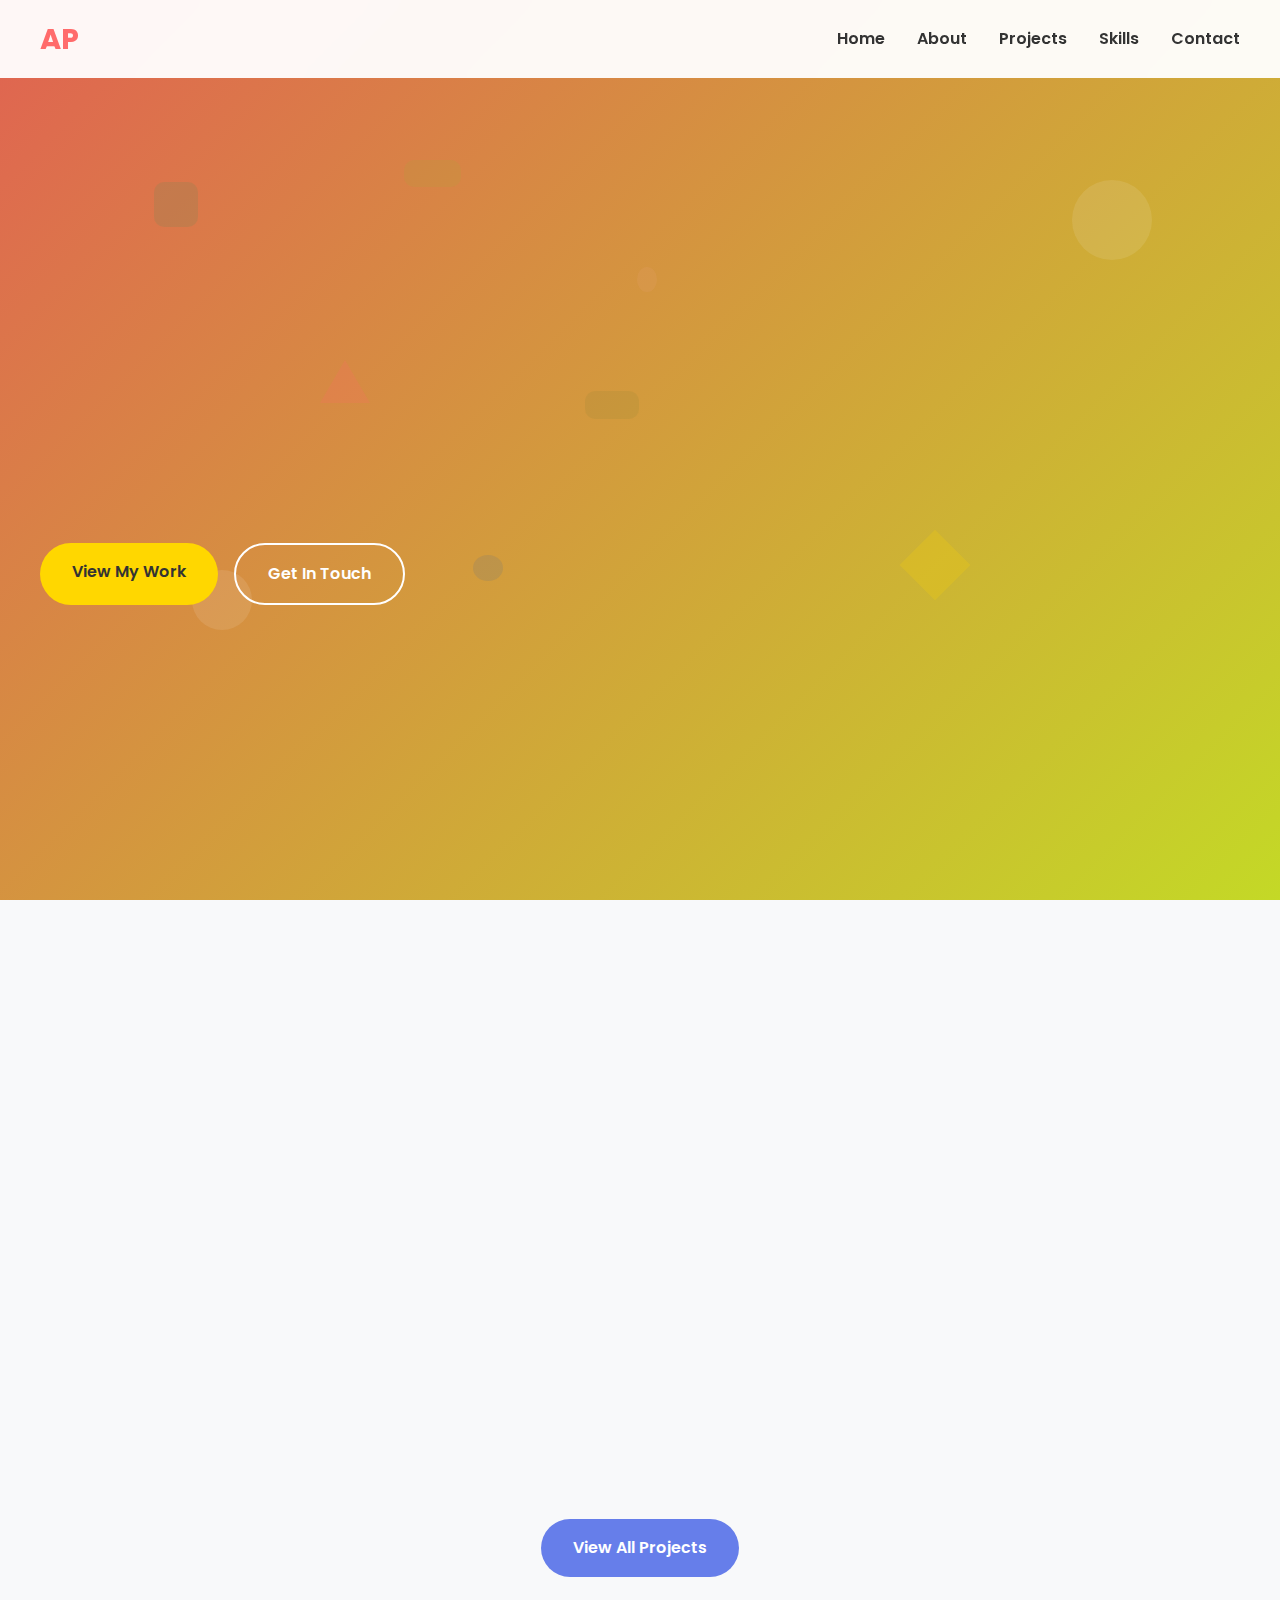
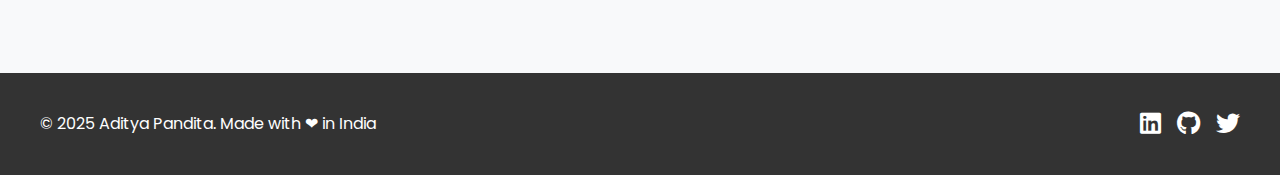
<file: portfolio 1/index.html>
<!DOCTYPE html>
<html lang="en">
<head>
    <meta charset="UTF-8">
    <meta name="viewport" content="width=device-width, initial-scale=1.0">
    <title>Aditya Pandita - Portfolio</title>
    <link rel="stylesheet" href="css/style.css">
    <link href="https://fonts.googleapis.com/css2?family=Poppins:wght@300;400;600;700&display=swap" rel="stylesheet">
    <link rel="stylesheet" href="https://cdnjs.cloudflare.com/ajax/libs/font-awesome/6.0.0/css/all.min.css">
</head>
<body>
    <!-- Navigation -->
    <nav class="navbar">
        <div class="nav-container">
            <div class="nav-logo">
                <h2>AP</h2>
            </div>
            <ul class="nav-menu">
                <li class="nav-item"><a href="index.html" class="nav-link active">Home</a></li>
                <li class="nav-item"><a href="about.html" class="nav-link">About</a></li>
                <li class="nav-item"><a href="projects.html" class="nav-link">Projects</a></li>
                <li class="nav-item"><a href="skills.html" class="nav-link">Skills</a></li>
                <li class="nav-item"><a href="contact.html" class="nav-link">Contact</a></li>
            </ul>
            <div class="hamburger">
                <span class="bar"></span>
                <span class="bar"></span>
                <span class="bar"></span>
            </div>
        </div>
    </nav>

    <!-- Hero Section -->
    <section class="hero">
        <div class="hero-content">
            <div class="hero-text">
                <h1 class="hero-title">Hello, I'm <span class="highlight">Aditya Pandita</span></h1>
                <p class="hero-subtitle">Web Developer & Designer from India 🇮🇳</p>
                <p class="hero-description">
                    Creating beautiful, functional websites with modern technologies and innovative designs.
                </p>
                <div class="hero-buttons">
                    <a href="projects.html" class="btn btn-primary">View My Work</a>
                    <a href="contact.html" class="btn btn-secondary">Get In Touch</a>
                </div>
            </div>
            <div class="hero-image">
                <div class="profile-placeholder">
                    <i class="fas fa-user-circle"></i>
                </div>
            </div>
        </div>
        
        <!-- Animated Background Elements -->
        <div class="floating-elements">
            <div class="floating-circle circle-1"></div>
            <div class="floating-circle circle-2"></div>
            <div class="floating-square square-1"></div>
            <div class="floating-triangle triangle-1"></div>
        </div>
    </section>

    <!-- Featured Projects Preview -->
    <section class="featured-preview">
        <h2 class="section-title">Featured Projects</h2>
        <div class="projects-grid">
            <div class="project-card">
                <div class="project-image">
                    <div class="image-placeholder">
                        <i class="fas fa-laptop-code"></i>
                    </div>
                </div>
                <h3>Project Name</h3>
                <p>Brief description of your amazing project...</p>
            </div>
            <div class="project-card">
                <div class="project-image">
                    <div class="image-placeholder">
                        <i class="fas fa-mobile-alt"></i>
                    </div>
                </div>
                <h3>Project Name</h3>
                <p>Brief description of your amazing project...</p>
            </div>
            <div class="project-card">
                <div class="project-image">
                    <div class="image-placeholder">
                        <i class="fas fa-globe"></i>
                    </div>
                </div>
                <h3>Project Name</h3>
                <p>Brief description of your amazing project...</p>
            </div>
        </div>
        <div class="view-all-btn">
            <a href="projects.html">View All Projects</a>
        </div>
    </section>

    <!-- Footer -->
    <footer class="footer">
        <div class="footer-content">
            <p>&copy; 2025 Aditya Pandita. Made with ❤ in India</p>
            <div class="social-links">
                <a href="#"><i class="fab fa-linkedin"></i></a>
                <a href="#"><i class="fab fa-github"></i></a>
                <a href="#"><i class="fab fa-twitter"></i></a>
            </div>
        </div>
    </footer>

    <script src="js/main.js"></script>
    <script src="js/animations.js"></script>
    <script src="js/navigation.js"></script>

</body>
</html>
</file>
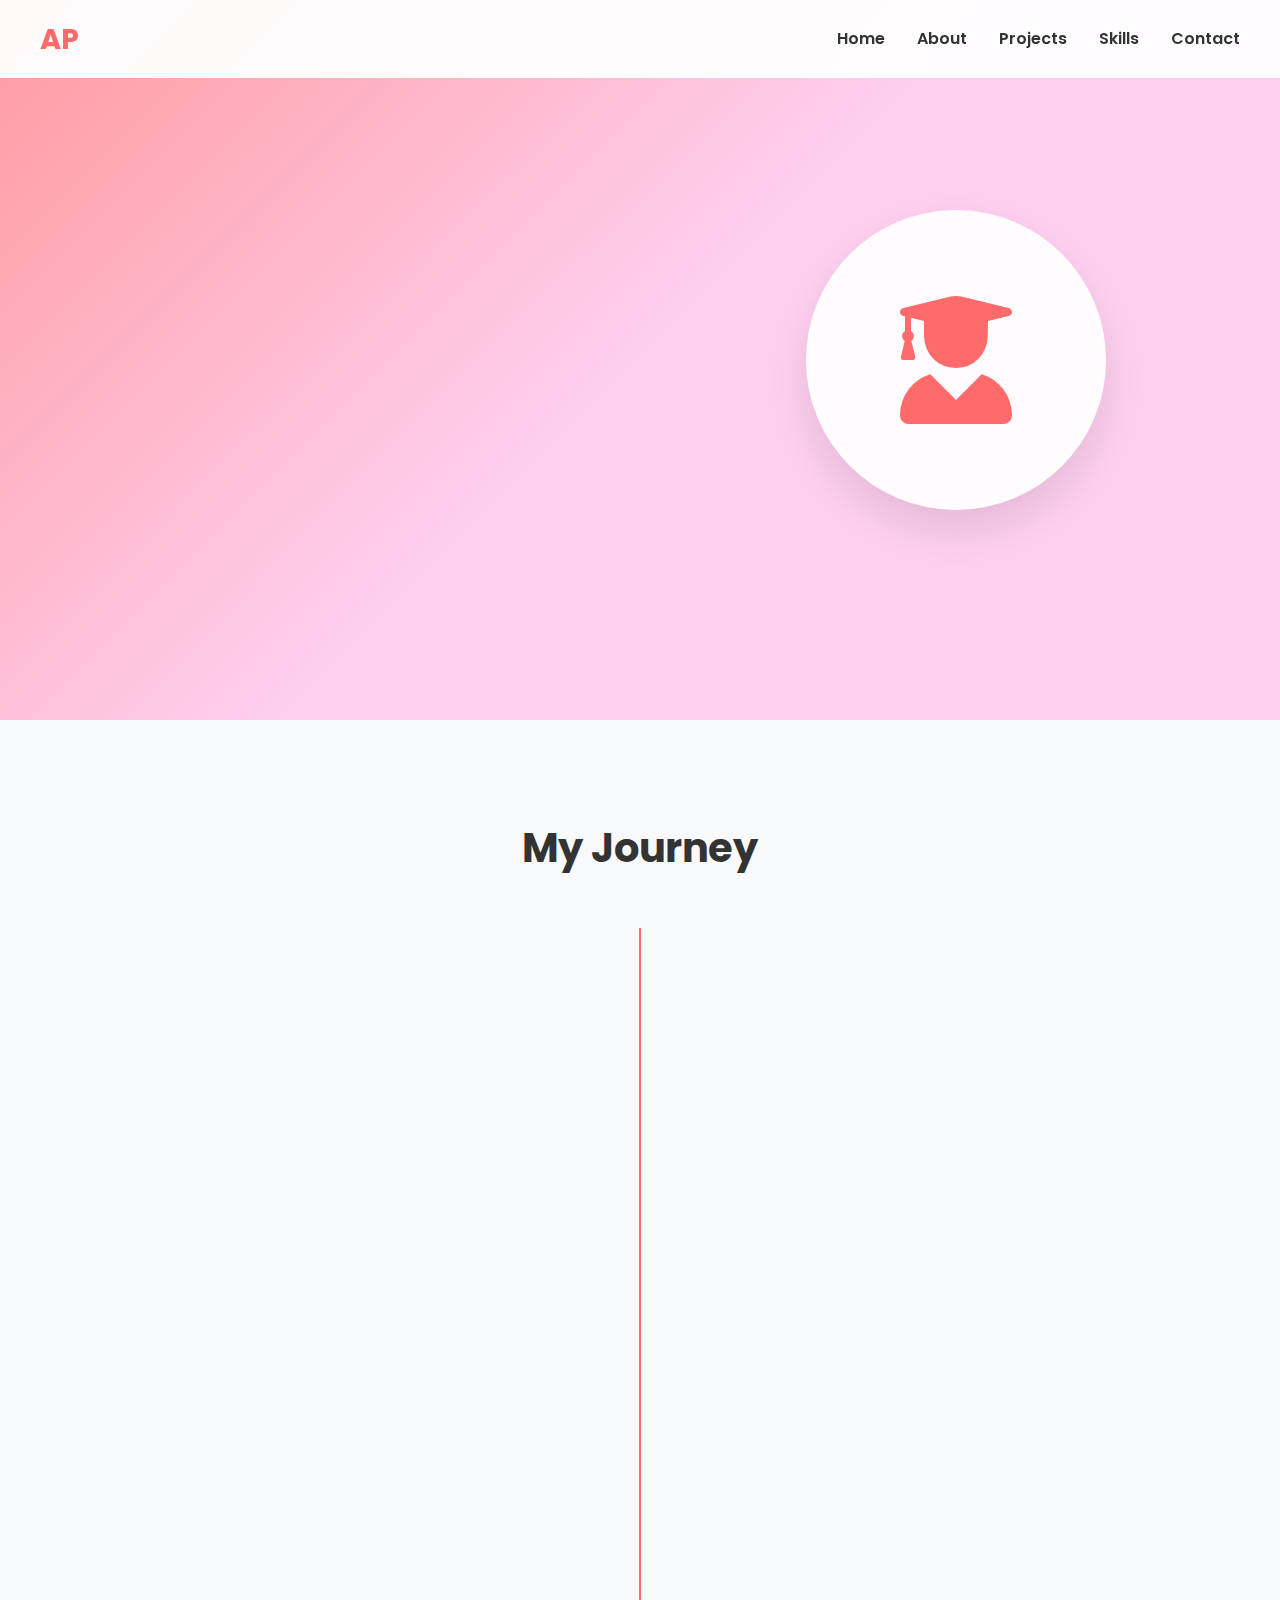
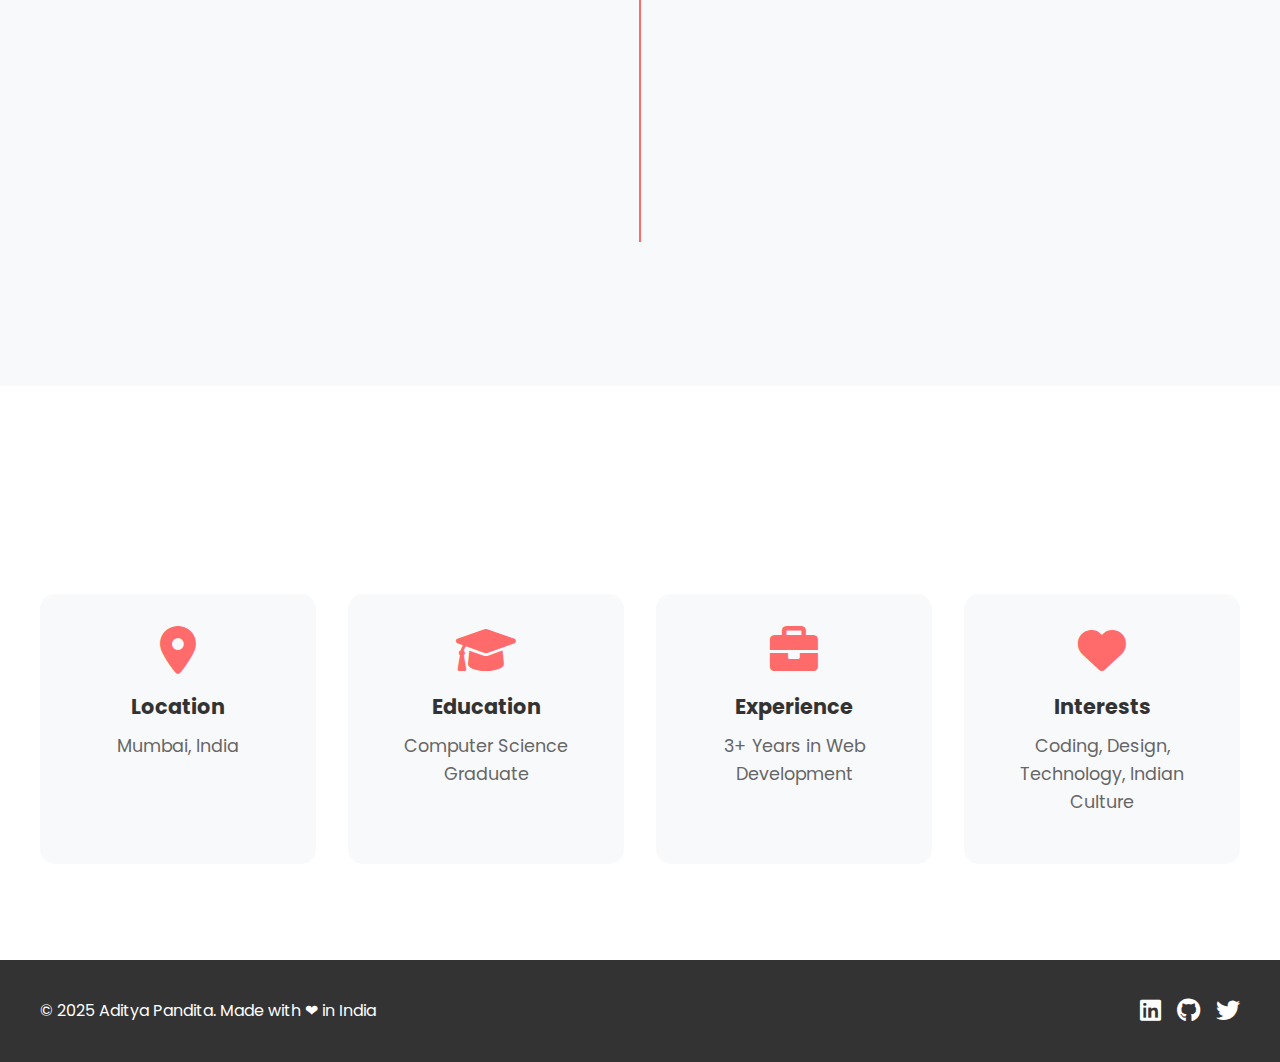
<file: portfolio 1/about.html>
<!DOCTYPE html>
<html lang="en">
<head>
    <meta charset="UTF-8">
    <meta name="viewport" content="width=device-width, initial-scale=1.0">
    <title>About - Aditya Pandita</title>
    <link rel="stylesheet" href="css/style.css">
    <link href="https://fonts.googleapis.com/css2?family=Poppins:wght@300;400;600;700&display=swap" rel="stylesheet">
    <link rel="stylesheet" href="https://cdnjs.cloudflare.com/ajax/libs/font-awesome/6.0.0/css/all.min.css">
</head>
<body>
    <!-- Navigation -->
    <nav class="navbar">
        <div class="nav-container">
            <div class="nav-logo">
                <h2>AP</h2>
            </div>
            <ul class="nav-menu">
                <li class="nav-item"><a href="index.html" class="nav-link">Home</a></li>
                <li class="nav-item"><a href="about.html" class="nav-link active">About</a></li>
                <li class="nav-item"><a href="projects.html" class="nav-link">Projects</a></li>
                <li class="nav-item"><a href="skills.html" class="nav-link">Skills</a></li>
                <li class="nav-item"><a href="contact.html" class="nav-link">Contact</a></li>
            </ul>
            <div class="hamburger">
                <span class="bar"></span>
                <span class="bar"></span>
                <span class="bar"></span>
            </div>
        </div>
    </nav>

    <!-- About Hero -->
    <section class="about-hero">
        <div class="container">
            <div class="about-content">
                <div class="about-text">
                    <h1 class="about-title">About Me</h1>
                    <p class="about-subtitle">Web Developer & Designer from India 🇮🇳</p>
                    <div class="about-description">
                        <p>Hello! I'm Aditya Pandita, a passionate web developer and designer based in India. With a deep love for creating beautiful, functional websites, I combine technical expertise with creative vision to deliver exceptional digital experiences.</p>
                        <p>My journey in web development began with curiosity and has evolved into a fulfilling career where I continuously learn and grow, embracing new technologies and design trends.</p>
                    </div>
                </div>
                <div class="about-image">
                    <div class="profile-circle">
                        <i class="fas fa-user-graduate"></i>
                    </div>
                </div>
            </div>
        </div>
    </section>

    <!-- Journey Timeline -->
    <section class="journey-section">
        <div class="container">
            <h2 class="section-title">My Journey</h2>
            <div class="timeline">
                <div class="timeline-item">
                    <div class="timeline-date">2020</div>
                    <div class="timeline-content">
                        <h3>Started Learning Web Development</h3>
                        <p>Began my journey with HTML, CSS, and JavaScript, building my first website and falling in love with web development.</p>
                    </div>
                </div>
                <div class="timeline-item">
                    <div class="timeline-date">2021</div>
                    <div class="timeline-content">
                        <h3>First Professional Project</h3>
                        <p>Completed my first professional web development project, gaining real-world experience and client interaction skills.</p>
                    </div>
                </div>
                <div class="timeline-item">
                    <div class="timeline-date">2022</div>
                    <div class="timeline-content">
                        <h3>Advanced Technologies</h3>
                        <p>Learned modern frameworks and libraries like React, Node.js, and advanced CSS techniques to enhance my skillset.</p>
                    </div>
                </div>
                <div class="timeline-item">
                    <div class="timeline-date">2023</div>
                    <div class="timeline-content">
                        <h3>Portfolio Development</h3>
                        <p>Began creating a comprehensive portfolio showcasing my projects and skills, establishing my professional presence online.</p>
                    </div>
                </div>
            </div>
        </div>
    </section>

    <!-- Personal Info -->
    <section class="info-section">
        <div class="container">
            <h2 class="section-title">Personal Information</h2>
            <div class="info-grid">
                <div class="info-card">
                    <i class="fas fa-map-marker-alt"></i>
                    <h3>Location</h3>
                    <p>Mumbai, India</p>
                </div>
                <div class="info-card">
                    <i class="fas fa-graduation-cap"></i>
                    <h3>Education</h3>
                    <p>Computer Science Graduate</p>
                </div>
                <div class="info-card">
                    <i class="fas fa-briefcase"></i>
                    <h3>Experience</h3>
                    <p>3+ Years in Web Development</p>
                </div>
                <div class="info-card">
                    <i class="fas fa-heart"></i>
                    <h3>Interests</h3>
                    <p>Coding, Design, Technology, Indian Culture</p>
                </div>
            </div>
        </div>
    </section>

    <!-- Footer -->
    <footer class="footer">
        <div class="footer-content">
            <p>&copy; 2025 Aditya Pandita. Made with ❤ in India</p>
            <div class="social-links">
                <a href="#"><i class="fab fa-linkedin"></i></a>
                <a href="#"><i class="fab fa-github"></i></a>
                <a href="#"><i class="fab fa-twitter"></i></a>
            </div>
        </div>
    </footer>

    <script src="js/main.js"></script>
    <script src="js/animations.js"></script>
    <script src="js/navigation.js"></script>
</body>
</html>
</file>
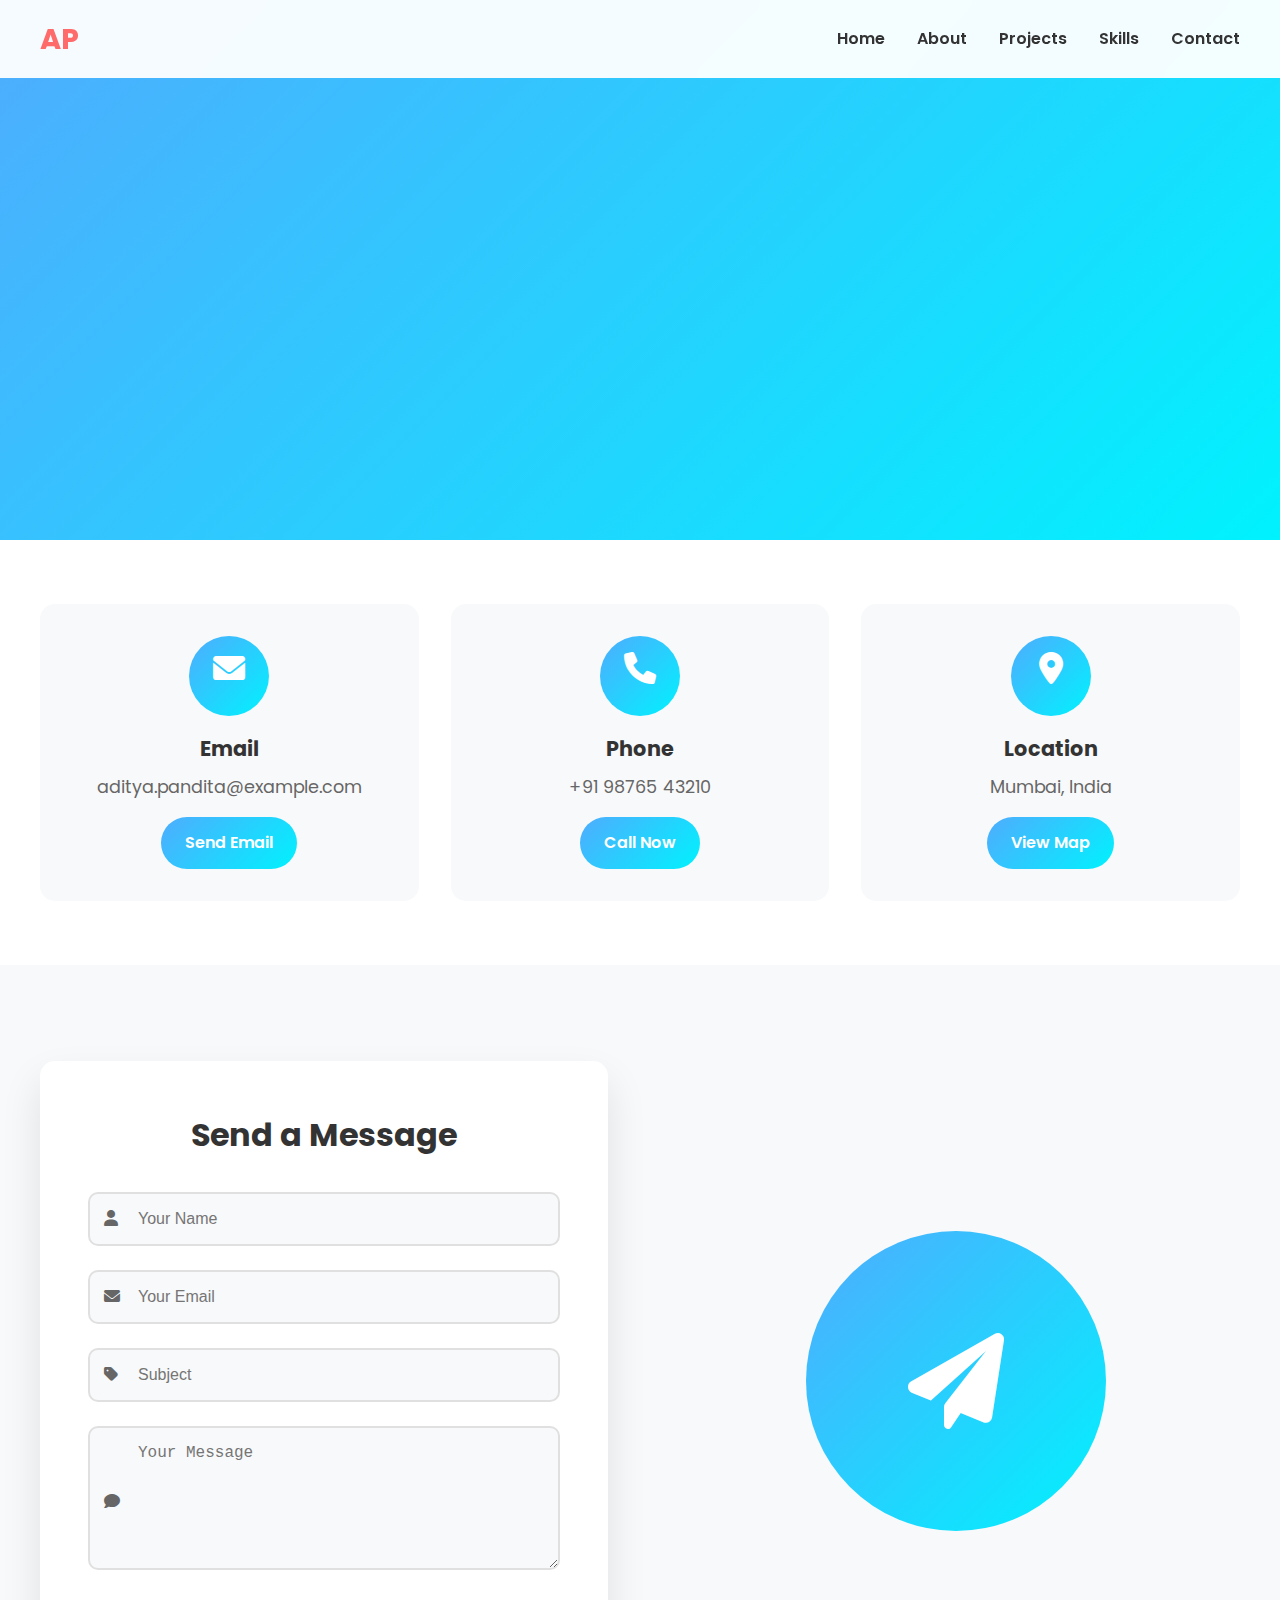
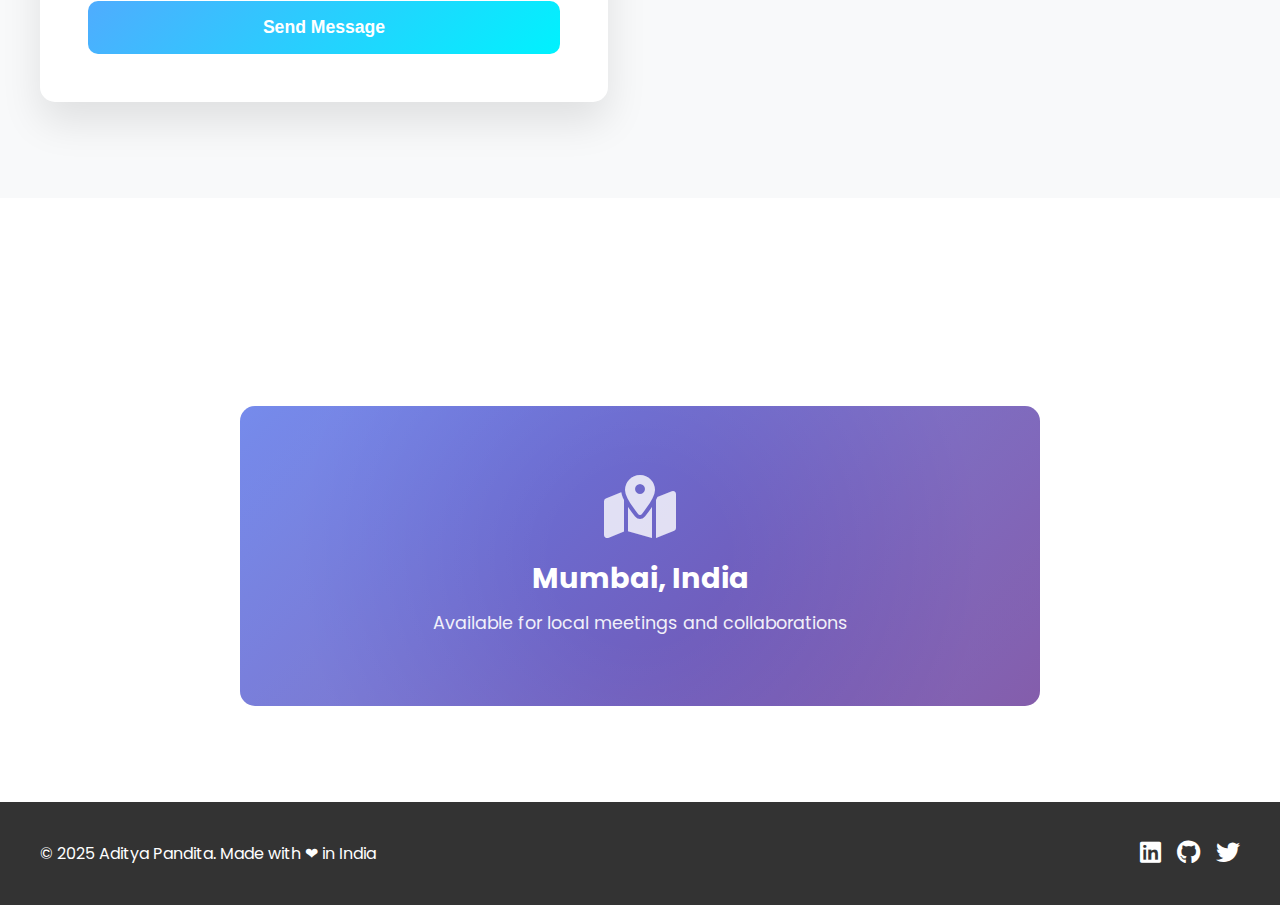
<file: portfolio 1/contact.html>
<!DOCTYPE html>
<html lang="en">
<head>
    <meta charset="UTF-8">
    <meta name="viewport" content="width=device-width, initial-scale=1.0">
    <title>Contact - Aditya Pandita</title>
    <link rel="stylesheet" href="css/style.css">
    <link href="https://fonts.googleapis.com/css2?family=Poppins:wght@300;400;600;700&display=swap" rel="stylesheet">
    <link rel="stylesheet" href="https://cdnjs.cloudflare.com/ajax/libs/font-awesome/6.0.0/css/all.min.css">
</head>
<body>
    <!-- Navigation -->
    <nav class="navbar">
        <div class="nav-container">
            <div class="nav-logo">
                <h2>AP</h2>
            </div>
            <ul class="nav-menu">
                <li class="nav-item"><a href="index.html" class="nav-link">Home</a></li>
                <li class="nav-item"><a href="about.html" class="nav-link">About</a></li>
                <li class="nav-item"><a href="projects.html" class="nav-link">Projects</a></li>
                <li class="nav-item"><a href="skills.html" class="nav-link">Skills</a></li>
                <li class="nav-item"><a href="contact.html" class="nav-link active">Contact</a></li>
            </ul>
            <div class="hamburger">
                <span class="bar"></span>
                <span class="bar"></span>
                <span class="bar"></span>
            </div>
        </div>
    </nav>

    <!-- Contact Hero -->
    <section class="contact-hero">
        <div class="container">
            <div class="contact-content">
                <h1 class="contact-title">Get In Touch</h1>
                <p class="contact-subtitle">Let's Work Together</p>
                <div class="contact-intro">
                    <p>I'm always interested in hearing about new projects and opportunities. Whether you have a question or just want to say hi, feel free to reach out!</p>
                </div>
            </div>
        </div>
    </section>

    <!-- Contact Information -->
    <section class="contact-info">
        <div class="container">
            <div class="info-grid">
                <div class="info-card">
                    <div class="info-icon">
                        <i class="fas fa-envelope"></i>
                    </div>
                    <h3>Email</h3>
                    <p>aditya.pandita@example.com</p>
                    <a href="mailto:aditya.pandita@example.com" class="info-link">Send Email</a>
                </div>
                <div class="info-card">
                    <div class="info-icon">
                        <i class="fas fa-phone"></i>
                    </div>
                    <h3>Phone</h3>
                    <p>+91 98765 43210</p>
                    <a href="tel:+919876543210" class="info-link">Call Now</a>
                </div>
                <div class="info-card">
                    <div class="info-icon">
                        <i class="fas fa-map-marker-alt"></i>
                    </div>
                    <h3>Location</h3>
                    <p>Mumbai, India</p>
                    <a href="#" class="info-link">View Map</a>
                </div>
            </div>
        </div>
    </section>

    <!-- Contact Form -->
    <section class="contact-form-section">
        <div class="container">
            <div class="form-container">
                <div class="form-content">
                    <h2 class="form-title">Send a Message</h2>
                    <form class="contact-form" id="contactForm">
                        <div class="form-group">
                            <input type="text" id="name" name="name" placeholder="Your Name" required>
                            <label for="name"><i class="fas fa-user"></i></label>
                        </div>
                        <div class="form-group">
                            <input type="email" id="email" name="email" placeholder="Your Email" required>
                            <label for="email"><i class="fas fa-envelope"></i></label>
                        </div>
                        <div class="form-group">
                            <input type="text" id="subject" name="subject" placeholder="Subject" required>
                            <label for="subject"><i class="fas fa-tag"></i></label>
                        </div>
                        <div class="form-group full-width">
                            <textarea id="message" name="message" placeholder="Your Message" rows="6" required></textarea>
                            <label for="message"><i class="fas fa-comment"></i></label>
                        </div>
                        <button type="submit" class="submit-btn">Send Message</button>
                    </form>
                </div>
                <div class="form-image">
                    <div class="contact-illustration">
                        <i class="fas fa-paper-plane"></i>
                    </div>
                </div>
            </div>
        </div>
    </section>

    <!-- Interactive Map Placeholder -->
    <section class="map-section">
        <div class="container">
            <h2 class="section-title">Find Me In India</h2>
            <div class="map-placeholder">
                <div class="map-content">
                    <i class="fas fa-map-marked-alt"></i>
                    <h3>Mumbai, India</h3>
                    <p>Available for local meetings and collaborations</p>
                </div>
            </div>
        </div>
    </section>

    <!-- Footer -->
    <footer class="footer">
        <div class="footer-content">
            <p>&copy; 2025 Aditya Pandita. Made with ❤ in India</p>
            <div class="social-links">
                <a href="#"><i class="fab fa-linkedin"></i></a>
                <a href="#"><i class="fab fa-github"></i></a>
                <a href="#"><i class="fab fa-twitter"></i></a>
            </div>
        </div>
    </footer>

    <script src="js/main.js"></script>
    <script src="js/animations.js"></script>
    <script src="js/navigation.js"></script>
    

</body>
</html>
</file>
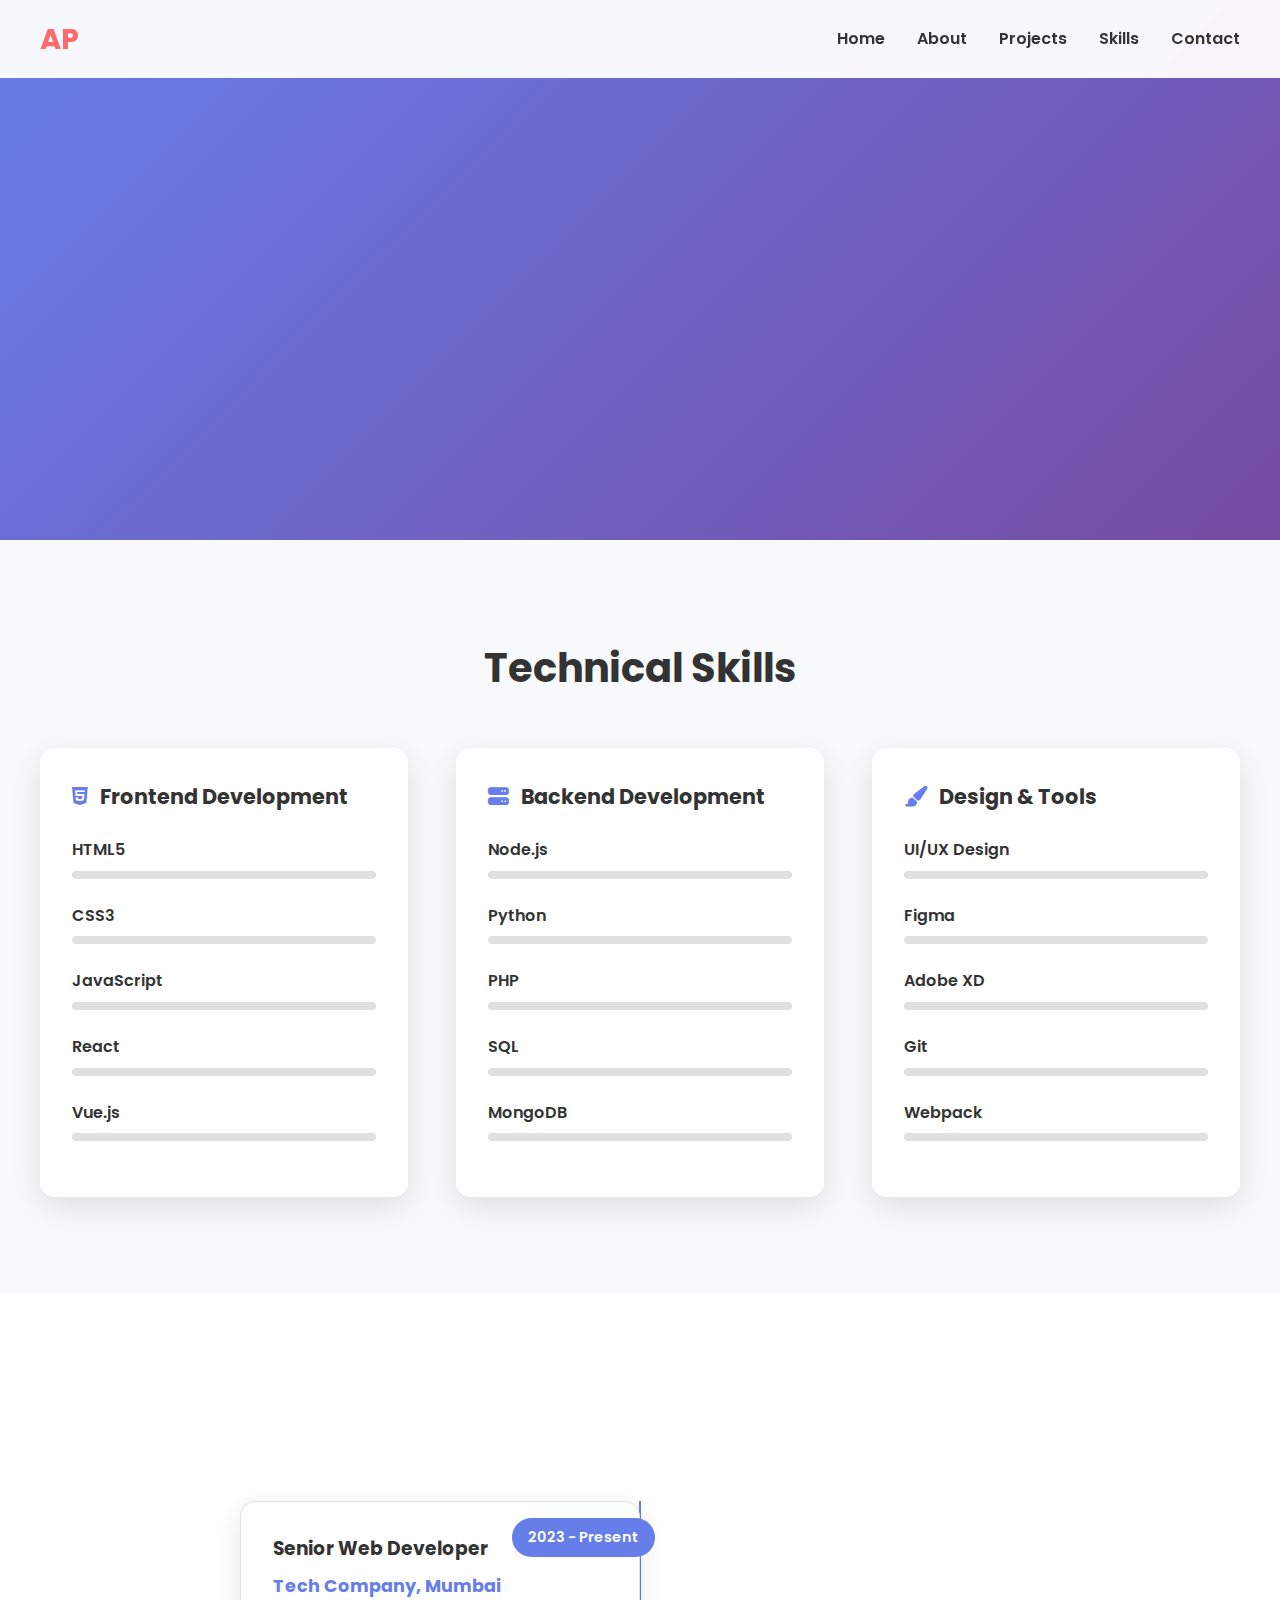
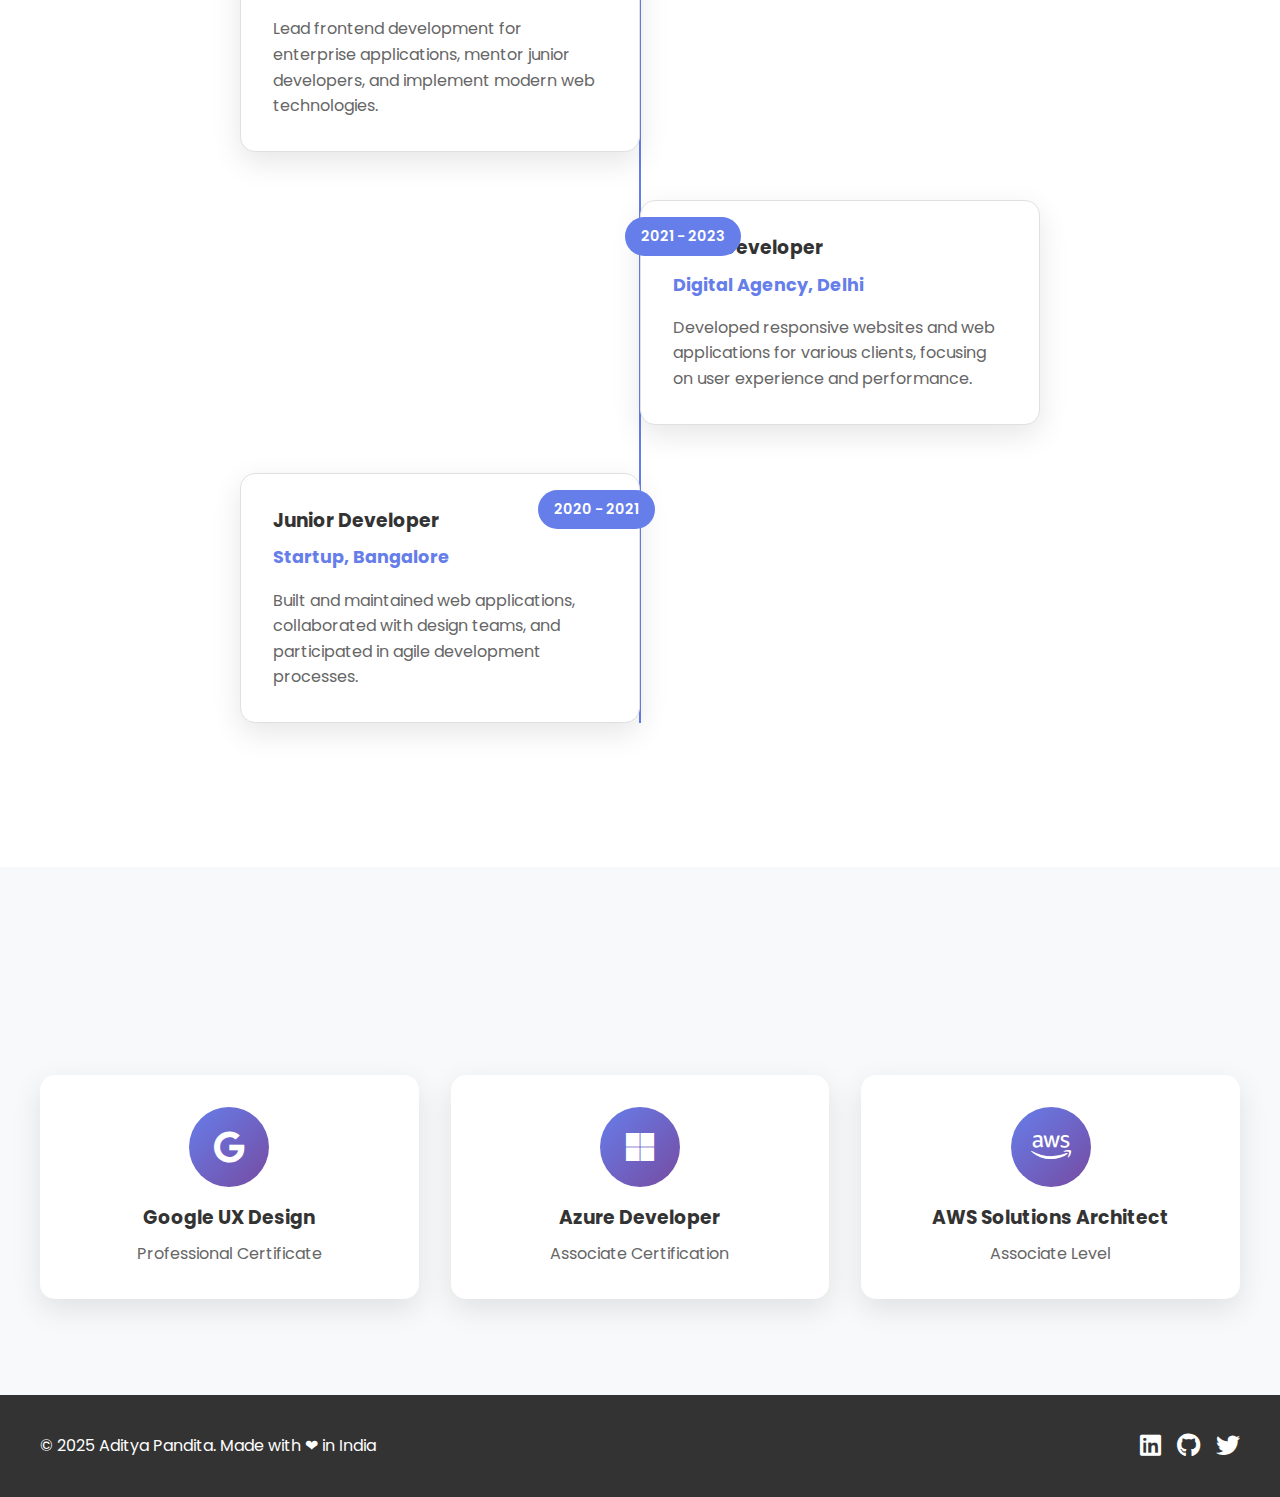
<file: portfolio 1/skills.html>
<!DOCTYPE html>
<html lang="en">
<head>
    <meta charset="UTF-8">
    <meta name="viewport" content="width=device-width, initial-scale=1.0">
    <title>Skills - Aditya Pandita</title>
    <link rel="stylesheet" href="css/style.css">
    <link href="https://fonts.googleapis.com/css2?family=Poppins:wght@300;400;600;700&display=swap" rel="stylesheet">
    <link rel="stylesheet" href="https://cdnjs.cloudflare.com/ajax.com/libs/font-awesome/6.0.0/css/all.min.css">
</head>
<body>
    <!-- Navigation -->
    <nav class="navbar">
        <div class="nav-container">
            <div class="nav-logo">
                <h2>AP</h2>
            </div>
            <ul class="nav-menu">
                <li class="nav-item"><a href="index.html" class="nav-link">Home</a></li>
                <li class="nav-item"><a href="about.html" class="nav-link">About</a></li>
                <li class="nav-item"><a href="projects.html" class="nav-link">Projects</a></li>
                <li class="nav-item"><a href="skills.html" class="nav-link active">Skills</a></li>
                <li class="nav-item"><a href="contact.html" class="nav-link">Contact</a></li>
            </ul>
            <div class="hamburger">
                <span class="bar"></span>
                <span class="bar"></span>
                <span class="bar"></span>
            </div>
        </div>
    </nav>

    <!-- Skills Hero -->
    <section class="skills-hero">
        <div class="container">
            <div class="skills-content">
                <h1 class="skills-title">My Skills & Experience</h1>
                <p class="skills-subtitle">Technical Expertise & Professional Journey</p>
                <div class="skills-intro">
                    <p>With years of experience in web development, I've honed my skills across various technologies and frameworks. Here's a comprehensive overview of my technical capabilities and professional experience.</p>
                </div>
            </div>
        </div>
    </section>

    <!-- Technical Skills -->
    <section class="technical-skills">
        <div class="container">
            <h2 class="section-title">Technical Skills</h2>
            <div class="skills-grid">
                <div class="skill-category">
                    <h3><i class="fab fa-html5"></i> Frontend Development</h3>
                    <div class="skill-item">
                        <span>HTML5</span>
                        <div class="skill-bar">
                            <div class="skill-progress" data-width="95%"></div>
                        </div>
                    </div>
                    <div class="skill-item">
                        <span>CSS3</span>
                        <div class="skill-bar">
                            <div class="skill-progress" data-width="90%"></div>
                        </div>
                    </div>
                    <div class="skill-item">
                        <span>JavaScript</span>
                        <div class="skill-bar">
                            <div class="skill-progress" data-width="88%"></div>
                        </div>
                    </div>
                    <div class="skill-item">
                        <span>React</span>
                        <div class="skill-bar">
                            <div class="skill-progress" data-width="85%"></div>
                        </div>
                    </div>
                    <div class="skill-item">
                        <span>Vue.js</span>
                        <div class="skill-bar">
                            <div class="skill-progress" data-width="80%"></div>
                        </div>
                    </div>
                </div>

                <div class="skill-category">
                    <h3><i class="fas fa-server"></i> Backend Development</h3>
                    <div class="skill-item">
                        <span>Node.js</span>
                        <div class="skill-bar">
                            <div class="skill-progress" data-width="85%"></div>
                        </div>
                    </div>
                    <div class="skill-item">
                        <span>Python</span>
                        <div class="skill-bar">
                            <div class="skill-progress" data-width="82%"></div>
                        </div>
                    </div>
                    <div class="skill-item">
                        <span>PHP</span>
                        <div class="skill-bar">
                            <div class="skill-progress" data-width="78%"></div>
                        </div>
                    </div>
                    <div class="skill-item">
                        <span>SQL</span>
                        <div class="skill-bar">
                            <div class="skill-progress" data-width="80%"></div>
                        </div>
                    </div>
                    <div class="skill-item">
                        <span>MongoDB</span>
                        <div class="skill-bar">
                            <div class="skill-progress" data-width="75%"></div>
                        </div>
                    </div>
                </div>

                <div class="skill-category">
                    <h3><i class="fas fa-paint-brush"></i> Design & Tools</h3>
                    <div class="skill-item">
                        <span>UI/UX Design</span>
                        <div class="skill-bar">
                            <div class="skill-progress" data-width="90%"></div>
                        </div>
                    </div>
                    <div class="skill-item">
                        <span>Figma</span>
                        <div class="skill-bar">
                            <div class="skill-progress" data-width="88%"></div>
                        </div>
                    </div>
                    <div class="skill-item">
                        <span>Adobe XD</span>
                        <div class="skill-bar">
                            <div class="skill-progress" data-width="85%"></div>
                        </div>
                    </div>
                    <div class="skill-item">
                        <span>Git</span>
                        <div class="skill-bar">
                            <div class="skill-progress" data-width="92%"></div>
                        </div>
                    </div>
                    <div class="skill-item">
                        <span>Webpack</span>
                        <div class="skill-bar">
                            <div class="skill-progress" data-width="75%"></div>
                        </div>
                    </div>
                </div>
            </div>
        </div>
    </section>

    <!-- Experience Timeline -->
    <section class="experience-section">
        <div class="container">
            <h2 class="section-title">Professional Experience</h2>
            <div class="experience-timeline">
                <div class="exp-item">
                    <div class="exp-date">2023 - Present</div>
                    <div class="exp-content">
                        <h3>Senior Web Developer</h3>
                        <h4>Tech Company, Mumbai</h4>
                        <p>Lead frontend development for enterprise applications, mentor junior developers, and implement modern web technologies.</p>
                    </div>
                </div>
                <div class="exp-item">
                    <div class="exp-date">2021 - 2023</div>
                    <div class="exp-content">
                        <h3>Web Developer</h3>
                        <h4>Digital Agency, Delhi</h4>
                        <p>Developed responsive websites and web applications for various clients, focusing on user experience and performance.</p>
                    </div>
                </div>
                <div class="exp-item">
                    <div class="exp-date">2020 - 2021</div>
                    <div class="exp-content">
                        <h3>Junior Developer</h3>
                        <h4>Startup, Bangalore</h4>
                        <p>Built and maintained web applications, collaborated with design teams, and participated in agile development processes.</p>
                    </div>
                </div>
            </div>
        </div>
    </section>

    <!-- Certifications -->
    <section class="certifications-section">
        <div class="container">
            <h2 class="section-title">Certifications</h2>
            <div class="certs-grid">
                <div class="cert-card">
                    <div class="cert-icon">
                        <i class="fab fa-google"></i>
                    </div>
                    <h3>Google UX Design</h3>
                    <p>Professional Certificate</p>
                </div>
                <div class="cert-card">
                    <div class="cert-icon">
                        <i class="fab fa-microsoft"></i>
                    </div>
                    <h3>Azure Developer</h3>
                    <p>Associate Certification</p>
                </div>
                <div class="cert-card">
                    <div class="cert-icon">
                        <i class="fab fa-aws"></i>
                    </div>
                    <h3>AWS Solutions Architect</h3>
                    <p>Associate Level</p>
                </div>
            </div>
        </div>
    </section>

    <!-- Footer -->
    <footer class="footer">
        <div class="footer-content">
            <p>&copy; 2025 Aditya Pandita. Made with ❤ in India</p>
            <div class="social-links">
                <a href="#"><i class="fab fa-linkedin"></i></a>
                <a href="#"><i class="fab fa-github"></i></a>
                <a href="#"><i class="fab fa-twitter"></i></a>
            </div>
        </div>
    </footer>

    <script src="js/main.js"></script>
    <script src="js/animations.js"></script>
    <script src="js/navigation.js"></script>

</body>
</html>
</file>
<file: portfolio 1/css/style.css>
* {
    margin: 0;
    padding: 0;
    box-sizing: border-box;
}

body {
    font-family: 'Poppins', sans-serif;
    line-height: 1.6;
    color: #50abd5;
    overflow-x: hidden;
}

/* Navigation */
.navbar {
    position: fixed;
    top: 0;
    width: 100%;
    background: rgba(255, 255, 255, 0.95);
    backdrop-filter: blur(10px);
    padding: 1rem 2rem;
    z-index: 1000;
    transition: all 0.3s ease;
}

.nav-container {
    max-width: 1200px;
    margin: 0 auto;
    display: flex;
    justify-content: space-between;
    align-items: center;
}

.nav-logo h2 {
    color: #ff6b6b;
    font-size: 1.8rem;
}

.nav-menu {
    display: flex;
    list-style: none;
    gap: 2rem;
}

.nav-link {
    text-decoration: none;
    color: #333;
    font-weight: 600;
    transition: color 0.3s ease;
    position: relative;
}

.nav-link:hover {
    color: #ff6b6b;
}

.nav-link::after {
    content: '';
    position: absolute;
    width: 0;
    height: 2px;
    bottom: -5px;
    left: 0;
    background-color: #ff6b6b;
    transition: width 0.3s ease;
}

.nav-link:hover::after {
    width: 100%;
}

/* Hero Section */
.hero {
    min-height: 100vh;
    display: flex;
    align-items: center;
    justify-content: center;
    position: relative;
    padding: 4rem 2rem;
    background: linear-gradient(135deg, #667eea 0%, #764ba2 100%);
    overflow: hidden;
}

.hero-content {
    max-width: 1200px;
    margin: 0 auto;
    display: grid;
    grid-template-columns: 1fr 1fr;
    gap: 4rem;
    align-items: center;
    z-index: 2;
}

.hero-title {
    font-size: 3.5rem;
    font-weight: 700;
    color: white;
    margin-bottom: 1rem;
    opacity: 0;
    transform: translateY(50px);
    animation: fadeInUp 1s ease forwards;
}

.highlight {
    color: #ffd700;
    text-shadow: 2px 2px 4px rgba(0,0,0,0.3);
}

.hero-subtitle {
    font-size: 1.5rem;
    color: rgba(255, 255, 255, 0.9);
    margin-bottom: 1rem;
    opacity: 0;
    transform: translateY(50px);
    animation: fadeInUp 1s ease 0.2s forwards;
}

.hero-description {
    font-size: 1.1rem;
    color: rgba(255, 255, 255, 0.8);
    margin-bottom: 2rem;
    opacity: 0;
    transform: translateY(50px);
    animation: fadeInUp 1s ease 0.4s forwards;
}

.hero-buttons {
    display: flex;
    gap: 1rem;
    opacity: 0;
    transform: translateY(50px);
    animation: fadeInUp 1s ease 0.6s forwards;
}

.btn {
    padding: 1rem 2rem;
    text-decoration: none;
    border-radius: 50px;
    font-weight: 600;
    transition: all 0.3s ease;
    display: inline-block;
}

.btn-primary {
    background: #ffd700;
    color: #333;
}

.btn-primary:hover {
    background: #ffc400;
    transform: translateY(-2px);
    box-shadow: 0 10px 20px rgba(0,0,0,0.2);
}

.btn-secondary {
    background: transparent;
    color: white;
    border: 2px solid white;
}

.btn-secondary:hover {
    background: white;
    color: #333;
    transform: translateY(-2px);
}

.profile-placeholder {
    width: 300px;
    height: 300px;
    background: rgba(255, 255, 255, 0.1);
    border-radius: 50%;
    display: flex;
    align-items: center;
    justify-content: center;
    backdrop-filter: blur(10px);
    border: 2px solid rgba(255, 255, 255, 0.2);
    opacity: 0;
    transform: scale(0.8);
    animation: fadeInScale 1s ease 0.8s forwards;
}

.profile-placeholder i {
    font-size: 8rem;
    color: rgba(255, 255, 255, 0.3);
}

/* Floating Elements */
.floating-elements {
    position: absolute;
    width: 100%;
    height: 100%;
    top: 0;
    left: 0;
    pointer-events: none;
}

.floating-circle {
    position: absolute;
    border-radius: 50%;
    background: rgba(255, 255, 255, 0.1);
    animation: float 6s ease-in-out infinite;
}

.circle-1 {
    width: 80px;
    height: 80px;
    top: 20%;
    right: 10%;
    animation-delay: 0s;
}

.circle-2 {
    width: 60px;
    height: 60px;
    bottom: 30%;
    left: 15%;
    animation-delay: 2s;
}

.floating-square {
    position: absolute;
    width: 50px;
    height: 50px;
    background: rgba(255, 215, 0, 0.2);
    transform: rotate(45deg);
    animation: float 8s ease-in-out infinite;
    top: 60%;
    right: 25%;
}

.floating-triangle {
    position: absolute;
    width: 0;
    height: 0;
    border-left: 25px solid transparent;
    border-right: 25px solid transparent;
    border-bottom: 43px solid rgba(255, 107, 107, 0.2);
    animation: float 7s ease-in-out infinite;
    top: 40%;
    left: 25%;
}

/* Featured Projects */
.featured-preview {
    padding: 6rem 2rem;
    background: #f8f9fa;
}

.section-title {
    text-align: center;
    font-size: 2.5rem;
    margin-bottom: 3rem;
    color: #333;
}

.projects-grid {
    display: grid;
    grid-template-columns: repeat(auto-fit, minmax(300px, 1fr));
    gap: 2rem;
    max-width: 1200px;
    margin: 0 auto 3rem;
}

.project-card {
    background: white;
    padding: 2rem;
    border-radius: 15px;
    box-shadow: 0 10px 30px rgba(0,0,0,0.1);
    transition: transform 0.3s ease, box-shadow 0.3s ease;
    text-align: center;
}

.project-card:hover {
    transform: translateY(-10px);
    box-shadow: 0 20px 40px rgba(0,0,0,0.15);
}

.image-placeholder {
    width: 100px;
    height: 100px;
    margin: 0 auto 1rem;
    background: #f0f0f0;
    border-radius: 10px;
    display: flex;
    align-items: center;
    justify-content: center;
}

.image-placeholder i {
    font-size: 2rem;
    color: #667eea;
}

.project-card h3 {
    margin-bottom: 1rem;
    color: #333;
}

.view-all-btn {
    text-align: center;
}

.view-all-btn a {
    display: inline-block;
    padding: 1rem 2rem;
    background: #667eea;
    color: white;
    text-decoration: none;
    border-radius: 50px;
    font-weight: 600;
    transition: all 0.3s ease;
}

.view-all-btn a:hover {
    background: #5a6fd8;
    transform: translateY(-2px);
    box-shadow: 0 10px 20px rgba(0,0,0,0.2);
}

/* Footer */
.footer {
    background: #333;
    color: white;
    padding: 2rem;
    text-align: center;
}

.footer-content {
    max-width: 1200px;
    margin: 0 auto;
    display: flex;
    justify-content: space-between;
    align-items: center;
}

.social-links {
    display: flex;
    gap: 1rem;
}

.social-links a {
    color: white;
    font-size: 1.5rem;
    transition: color 0.3s ease;
}

.social-links a:hover {
    color: #ffd700;
}

/* Animations */
@keyframes fadeInUp {
    from {
        opacity: 0;
        transform: translateY(50px);
    }
    to {
        opacity: 1;
        transform: translateY(0);
    }
}

@keyframes fadeInScale {
    from {
        opacity: 0;
        transform: scale(0.8);
    }
    to {
        opacity: 1;
        transform: scale(1);
    }
}

@keyframes float {
    0%, 100% {
        transform: translateY(0px);
    }
    50% {
        transform: translateY(-20px);
    }
}

/* Responsive Design */
@media (max-width: 768px) {
    .hero-content {
        grid-template-columns: 1fr;
        text-align: center;
        gap: 2rem;
    }
    
    .hero-title {
        font-size: 2.5rem;
    }
    
    .hero-buttons {
        flex-direction: column;
        align-items: center;
    }
    
    .nav-menu {
        display: none;
    }
    
    .footer-content {
        flex-direction: column;
        gap: 1rem;
    }
}

.hamburger {
    display: none;
    flex-direction: column;
    cursor: pointer;
}

.bar {
    width: 25px;
    height: 3px;
    background: #333;
    margin: 3px 0;
    transition: 0.3s;
}

@media (max-width: 768px) {
    .hamburger {
        display: flex;
    }
}
/* About Page Specific Styles */
.about-hero {
    min-height: 80vh;
    display: flex;
    align-items: center;
    justify-content: center;
    padding: 4rem 2rem;
    background: linear-gradient(135deg, #ff9a9e 0%, #fecfef 50%, #fecfef 100%);
}

.about-content {
    max-width: 1200px;
    margin: 0 auto;
    display: grid;
    grid-template-columns: 1fr 1fr;
    gap: 4rem;
    align-items: center;
}

.about-title {
    font-size: 3rem;
    color: #333;
    margin-bottom: 1rem;
    opacity: 0;
    transform: translateY(30px);
    animation: fadeInUp 0.8s ease forwards;
}

.about-subtitle {
    font-size: 1.2rem;
    color: #666;
    margin-bottom: 2rem;
    opacity: 0;
    transform: translateY(30px);
    animation: fadeInUp 0.8s ease 0.2s forwards;
}

.about-description {
    opacity: 0;
    transform: translateY(30px);
    animation: fadeInUp 0.8s ease 0.4s forwards;
}

.about-description p {
    margin-bottom: 1rem;
    font-size: 1.1rem;
    line-height: 1.8;
}

.about-image {
    display: flex;
    justify-content: center;
    align-items: center;
}

.profile-circle {
    width: 300px;
    height: 300px;
    background: rgba(255, 255, 255, 0.9);
    border-radius: 50%;
    display: flex;
    align-items: center;
    justify-content: center;
    box-shadow: 0 20px 40px rgba(0,0,0,0.1);
    border: 5px solid rgba(255, 255, 255, 0.3);
    backdrop-filter: blur(10px);
}

.profile-circle i {
    font-size: 8rem;
    color: #ff6b6b;
}

/* Timeline Styles */
.journey-section {
    padding: 6rem 2rem;
    background: #f8f9fa;
}

.timeline {
    max-width: 800px;
    margin: 0 auto;
    position: relative;
}

.timeline::before {
    content: '';
    position: absolute;
    left: 50%;
    top: 0;
    bottom: 0;
    width: 2px;
    background: #ff6b6b;
    transform: translateX(-50%);
}

.timeline-item {
    position: relative;
    margin-bottom: 3rem;
    width: 50%;
    padding: 2rem;
    background: white;
    border-radius: 15px;
    box-shadow: 0 10px 30px rgba(0,0,0,0.1);
    opacity: 0;
    transform: translateX(-50px);
    transition: all 0.6s ease;
}

.timeline-item:nth-child(odd) {
    left: 0;
    animation: slideInLeft 0.8s ease forwards;
}

.timeline-item:nth-child(even) {
    left: 50%;
    transform: translateX(50px);
    animation: slideInRight 0.8s ease forwards;
}

.timeline-item:nth-child(odd).animated {
    animation: slideInLeft 0.8s ease forwards;
}

.timeline-item:nth-child(even).animated {
    animation: slideInRight 0.8s ease forwards;
}

.timeline-date {
    position: absolute;
    top: 1rem;
    right: -1rem;
    background: #ff6b6b;
    color: white;
    padding: 0.5rem 1rem;
    border-radius: 20px;
    font-weight: 600;
}

.timeline-content h3 {
    color: #333;
    margin-bottom: 0.5rem;
}

.timeline-content p {
    color: #666;
    line-height: 1.6;
}

/* Info Section */
.info-section {
    padding: 6rem 2rem;
    background: white;
}

.info-grid {
    display: grid;
    grid-template-columns: repeat(auto-fit, minmax(250px, 1fr));
    gap: 2rem;
    max-width: 1200px;
    margin: 0 auto;
}

.info-card {
    text-align: center;
    padding: 2rem;
    background: #f8f9fa;
    border-radius: 15px;
    transition: all 0.3s ease;
}

.info-card:hover {
    transform: translateY(-10px);
    box-shadow: 0 20px 40px rgba(0,0,0,0.1);
}

.info-card i {
    font-size: 3rem;
    color: #ff6b6b;
    margin-bottom: 1rem;
}

.info-card h3 {
    margin-bottom: 1rem;
    color: #333;
}

.info-card p {
    color: #666;
}

/* Keyframes for About Page */
@keyframes slideInLeft {
    from {
        opacity: 0;
        transform: translateX(-50px);
    }
    to {
        opacity: 1;
        transform: translateX(0);
    }
}

@keyframes slideInRight {
    from {
        opacity: 0;
        transform: translateX(50px);
    }
    to {
        opacity: 1;
        transform: translateX(0);
    }
}

/* Responsive for About Page */
@media (max-width: 768px) {
    .about-content {
        grid-template-columns: 1fr;
        text-align: center;
        gap: 2rem;
    }
    
    .about-title {
        font-size: 2rem;
    }
    
    .timeline::before {
        left: 20px;
    }
    
    .timeline-item {
        width: 100%;
        left: 0 !important;
        transform: none !important;
        margin-left: 40px;
    }
    
    .timeline-date {
        position: relative;
        right: auto;
        top: auto;
        margin-bottom: 1rem;
    }
}
/* Skills Page Specific Styles */
.skills-hero {
    min-height: 60vh;
    display: flex;
    align-items: center;
    justify-content: center;
    padding: 4rem 2rem;
    background: linear-gradient(135deg, #667eea 0%, #764ba2 100%);
    text-align: center;
}

.skills-title {
    font-size: 3rem;
    color: white;
    margin-bottom: 1rem;
    opacity: 0;
    transform: translateY(30px);
    animation: fadeInUp 0.8s ease forwards;
}

.skills-subtitle {
    font-size: 1.5rem;
    color: rgba(255, 255, 255, 0.9);
    margin-bottom: 2rem;
    opacity: 0;
    transform: translateY(30px);
    animation: fadeInUp 0.8s ease 0.2s forwards;
}

.skills-intro {
    max-width: 800px;
    margin: 0 auto;
    opacity: 0;
    transform: translateY(30px);
    animation: fadeInUp 0.8s ease 0.4s forwards;
}

.skills-intro p {
    font-size: 1.2rem;
    color: rgba(255, 255, 255, 0.8);
    line-height: 1.8;
}

/* Technical Skills Section */
.technical-skills {
    padding: 6rem 2rem;
    background: #f8f9fa;
}

.skills-grid {
    display: grid;
    grid-template-columns: repeat(auto-fit, minmax(300px, 1fr));
    gap: 3rem;
    max-width: 1200px;
    margin: 0 auto;
}

.skill-category {
    background: white;
    padding: 2rem;
    border-radius: 15px;
    box-shadow: 0 10px 30px rgba(0,0,0,0.1);
}

.skill-category h3 {
    margin-bottom: 1.5rem;
    color: #333;
    font-size: 1.3rem;
}

.skill-category h3 i {
    margin-right: 0.5rem;
    color: #667eea;
}

.skill-item {
    margin-bottom: 1.5rem;
}

.skill-item span {
    display: block;
    margin-bottom: 0.5rem;
    font-weight: 600;
    color: #333;
}

.skill-bar {
    width: 100%;
    height: 8px;
    background: #e0e0e0;
    border-radius: 4px;
    overflow: hidden;
}

.skill-progress {
    height: 100%;
    background: linear-gradient(90deg, #667eea, #764ba2);
    width: 0;
    border-radius: 4px;
    transition: width 2s ease-in-out;
}

/* Experience Section */
.experience-section {
    padding: 6rem 2rem;
    background: white;
}

.experience-timeline {
    max-width: 800px;
    margin: 0 auto;
    position: relative;
}

.experience-timeline::before {
    content: '';
    position: absolute;
    left: 50%;
    top: 0;
    bottom: 0;
    width: 2px;
    background: #667eea;
    transform: translateX(-50%);
}

.exp-item {
    position: relative;
    margin-bottom: 3rem;
    width: 50%;
    padding: 2rem;
    background: white;
    border-radius: 15px;
    box-shadow: 0 10px 30px rgba(0,0,0,0.1);
    border: 1px solid #e0e0e0;
}

.exp-item:nth-child(odd) {
    left: 0;
}

.exp-item:nth-child(even) {
    left: 50%;
}

.exp-date {
    position: absolute;
    top: 1rem;
    right: -1rem;
    background: #667eea;
    color: white;
    padding: 0.5rem 1rem;
    border-radius: 20px;
    font-weight: 600;
    font-size: 0.9rem;
}

.exp-item:nth-child(even) .exp-date {
    right: auto;
    left: -1rem;
}

.exp-content h3 {
    color: #333;
    margin-bottom: 0.5rem;
}

.exp-content h4 {
    color: #667eea;
    margin-bottom: 1rem;
    font-size: 1.1rem;
}

.exp-content p {
    color: #666;
    line-height: 1.6;
}

/* Certifications Section */
.certifications-section {
    padding: 6rem 2rem;
    background: #f8f9fa;
}

.certs-grid {
    display: grid;
    grid-template-columns: repeat(auto-fit, minmax(250px, 1fr));
    gap: 2rem;
    max-width: 1200px;
    margin: 0 auto;
}

.cert-card {
    background: white;
    padding: 2rem;
    border-radius: 15px;
    text-align: center;
    box-shadow: 0 10px 30px rgba(0,0,0,0.1);
    transition: all 0.3s ease;
}

.cert-card:hover {
    transform: translateY(-10px);
    box-shadow: 0 20px 40px rgba(0,0,0,0.15);
}

.cert-icon {
    width: 80px;
    height: 80px;
    margin: 0 auto 1rem;
    background: linear-gradient(135deg, #667eea, #764ba2);
    border-radius: 50%;
    display: flex;
    align-items: center;
    justify-content: center;
}

.cert-icon i {
    font-size: 2rem;
    color: white;
}

.cert-card h3 {
    margin-bottom: 0.5rem;
    color: #333;
}

.cert-card p {
    color: #666;
}

/* Responsive for Skills Page */
@media (max-width: 768px) {
    .skills-title {
        font-size: 2rem;
    }
    
    .skills-subtitle {
        font-size: 1.2rem;
    }
    
    .experience-timeline::before {
        left: 20px;
    }
    
    .exp-item {
        width: 100%;
        left: 0 !important;
        margin-left: 40px;
    }
    
    .exp-date {
        position: relative;
        right: auto;
        left: auto;
        margin-bottom: 1rem;
    }
    
    .exp-item:nth-child(even) .exp-date {
        left: auto;
    }
}
/* Projects Page Specific Styles */
.projects-hero {
    min-height: 60vh;
    display: flex;
    align-items: center;
    justify-content: center;
    padding: 4rem 2rem;
    background: linear-gradient(135deg, #ff6b6b 0%, #ee5a24 100%);
    text-align: center;
}

.projects-title {
    font-size: 3rem;
    color: white;
    margin-bottom: 1rem;
    opacity: 0;
    transform: translateY(30px);
    animation: fadeInUp 0.8s ease forwards;
}

.projects-subtitle {
    font-size: 1.5rem;
    color: rgba(255, 255, 255, 0.9);
    margin-bottom: 2rem;
    opacity: 0;
    transform: translateY(30px);
    animation: fadeInUp 0.8s ease 0.2s forwards;
}

.projects-intro {
    max-width: 800px;
    margin: 0 auto;
    opacity: 0;
    transform: translateY(30px);
    animation: fadeInUp 0.8s ease 0.4s forwards;
}

.projects-intro p {
    font-size: 1.2rem;
    color: rgba(255, 255, 255, 0.8);
    line-height: 1.8;
}

/* Filters Section */
.filters-section {
    padding: 2rem 2rem;
    background: white;
    box-shadow: 0 2px 10px rgba(0,0,0,0.1);
}

.project-filters {
    display: flex;
    justify-content: center;
    flex-wrap: wrap;
    gap: 1rem;
    max-width: 1200px;
    margin: 0 auto;
}

.filter-btn {
    padding: 0.8rem 1.5rem;
    background: #f8f9fa;
    border: 2px solid #e0e0e0;
    border-radius: 50px;
    cursor: pointer;
    font-weight: 600;
    transition: all 0.3s ease;
}

.filter-btn:hover,
.filter-btn.active {
    background: #ff6b6b;
    color: white;
    border-color: #ff6b6b;
}

/* Projects Gallery */
.projects-gallery {
    padding: 4rem 2rem;
    background: #f8f9fa;
}

.projects-grid {
    display: grid;
    grid-template-columns: repeat(auto-fill, minmax(350px, 1fr));
    gap: 2rem;
    max-width: 1200px;
    margin: 0 auto;
}

.project-card {
    background: white;
    border-radius: 15px;
    overflow: hidden;
    box-shadow: 0 10px 30px rgba(0,0,0,0.1);
    transition: all 0.3s ease;
    opacity: 0;
    transform: translateY(30px);
}

.project-card.visible {
    opacity: 1;
    transform: translateY(0);
}

.project-card:hover {
    transform: translateY(-10px);
    box-shadow: 0 20px 40px rgba(0,0,0,0.15);
}

.project-image {
    position: relative;
    height: 250px;
    overflow: hidden;
}

.project-image img {
    width: 100%;
    height: 100%;
    object-fit: cover;
    transition: transform 0.3s ease;
}

.project-card:hover .project-image img {
    transform: scale(1.1);
}

.project-overlay {
    position: absolute;
    top: 0;
    left: 0;
    right: 0;
    bottom: 0;
    background: rgba(0,0,0,0.8);
    display: flex;
    flex-direction: column;
    justify-content: center;
    align-items: center;
    opacity: 0;
    transition: opacity 0.3s ease;
    padding: 1rem;
    text-align: center;
}

.project-card:hover .project-overlay {
    opacity: 1;
}

.project-info {
    margin-bottom: 1rem;
}

.project-info h3 {
    color: white;
    margin-bottom: 0.5rem;
    font-size: 1.3rem;
}

.project-info p {
    color: rgba(255,255,255,0.8);
    font-size: 0.9rem;
}

.project-links {
    display: flex;
    gap: 1rem;
    flex-wrap: wrap;
    justify-content: center;
}

.project-link {
    display: inline-flex;
    align-items: center;
    gap: 0.5rem;
    color: white;
    text-decoration: none;
    padding: 0.5rem 1rem;
    background: rgba(255,255,255,0.1);
    border-radius: 20px;
    transition: all 0.3s ease;
    font-size: 0.9rem;
}

.project-link:hover {
    background: #ff6b6b;
    transform: translateY(-2px);
}

.project-tags {
    padding: 1rem;
    display: flex;
    gap: 0.5rem;
    flex-wrap: wrap;
}

.tag {
    background: #f0f0f0;
    color: #666;
    padding: 0.3rem 0.8rem;
    border-radius: 15px;
    font-size: 0.8rem;
    font-weight: 600;
}

/* Stats Section */
.stats-section {
    padding: 4rem 2rem;
    background: linear-gradient(135deg, #667eea 0%, #764ba2 100%);
}

.stats-grid {
    display: grid;
    grid-template-columns: repeat(auto-fit, minmax(200px, 1fr));
    gap: 2rem;
    max-width: 1200px;
    margin: 0 auto;
}

.stat-item {
    text-align: center;
    color: white;
}

.stat-number {
    font-size: 3rem;
    font-weight: 700;
    margin-bottom: 0.5rem;
    opacity: 0;
    transform: translateY(30px);
}

.stat-item p {
    font-size: 1.1rem;
    opacity: 0.9;
}

/* Responsive for Projects Page */
@media (max-width: 768px) {
    .projects-title {
        font-size: 2rem;
    }
    
    .projects-subtitle {
        font-size: 1.2rem;
    }
    
    .projects-grid {
        grid-template-columns: 1fr;
    }
    
    .project-filters {
        justify-content: flex-start;
    }
    
    .filter-btn {
        padding: 0.6rem 1rem;
        font-size: 0.9rem;
    }
}
/* Contact Page Specific Styles */
.contact-hero {
    min-height: 60vh;
    display: flex;
    align-items: center;
    justify-content: center;
    padding: 4rem 2rem;
    background: linear-gradient(135deg, #4facfe 0%, #00f2fe 100%);
    text-align: center;
}

.contact-title {
    font-size: 3rem;
    color: white;
    margin-bottom: 1rem;
    opacity: 0;
    transform: translateY(30px);
    animation: fadeInUp 0.8s ease forwards;
}

.contact-subtitle {
    font-size: 1.5rem;
    color: rgba(255, 255, 255, 0.9);
    margin-bottom: 2rem;
    opacity: 0;
    transform: translateY(30px);
    animation: fadeInUp 0.8s ease 0.2s forwards;
}

.contact-intro {
    max-width: 800px;
    margin: 0 auto;
    opacity: 0;
    transform: translateY(30px);
    animation: fadeInUp 0.8s ease 0.4s forwards;
}

.contact-intro p {
    font-size: 1.2rem;
    color: rgba(255, 255, 255, 0.8);
    line-height: 1.8;
}

/* Contact Information */
.contact-info {
    padding: 4rem 2rem;
    background: white;
}

.info-grid {
    display: grid;
    grid-template-columns: repeat(auto-fit, minmax(250px, 1fr));
    gap: 2rem;
    max-width: 1200px;
    margin: 0 auto;
}

.info-card {
    text-align: center;
    padding: 2rem;
    background: #f8f9fa;
    border-radius: 15px;
    transition: all 0.3s ease;
    position: relative;
    overflow: hidden;
}

.info-card:hover {
    transform: translateY(-10px);
    box-shadow: 0 20px 40px rgba(0,0,0,0.1);
}

.info-icon {
    width: 80px;
    height: 80px;
    margin: 0 auto 1rem;
    background: linear-gradient(135deg, #4facfe, #00f2fe);
    border-radius: 50%;
    display: flex;
    align-items: center;
    justify-content: center;
    margin-bottom: 1rem;
}

.info-icon i {
    font-size: 2rem;
    color: white;
}

.info-card h3 {
    margin-bottom: 0.5rem;
    color: #333;
    font-size: 1.3rem;
}

.info-card p {
    color: #666;
    margin-bottom: 1rem;
    font-size: 1.1rem;
}

.info-link {
    display: inline-block;
    padding: 0.8rem 1.5rem;
    background: linear-gradient(135deg, #4facfe, #00f2fe);
    color: white;
    text-decoration: none;
    border-radius: 50px;
    font-weight: 600;
    transition: all 0.3s ease;
}

.info-link:hover {
    transform: translateY(-2px);
    box-shadow: 0 10px 20px rgba(0,0,0,0.2);
}

/* Contact Form */
.contact-form-section {
    padding: 6rem 2rem;
    background: #f8f9fa;
}

.form-container {
    max-width: 1200px;
    margin: 0 auto;
    display: grid;
    grid-template-columns: 1fr 1fr;
    gap: 4rem;
    align-items: center;
}

.form-content {
    background: white;
    padding: 3rem;
    border-radius: 15px;
    box-shadow: 0 20px 40px rgba(0,0,0,0.1);
}

.form-title {
    font-size: 2rem;
    color: #333;
    margin-bottom: 2rem;
    text-align: center;
}

.contact-form {
    display: grid;
    gap: 1.5rem;
}

.form-group {
    position: relative;
}

.form-group.full-width {
    grid-column: 1 / -1;
}

.form-group input,
.form-group textarea {
    width: 100%;
    padding: 1rem 1rem 1rem 3rem;
    border: 2px solid #e0e0e0;
    border-radius: 10px;
    font-size: 1rem;
    transition: all 0.3s ease;
    background: #f8f9fa;
}

.form-group input:focus,
.form-group textarea:focus {
    outline: none;
    border-color: #4facfe;
    background: white;
    box-shadow: 0 5px 15px rgba(79, 172, 254, 0.1);
}

.form-group label {
    position: absolute;
    left: 1rem;
    top: 50%;
    transform: translateY(-50%);
    color: #666;
    transition: all 0.3s ease;
    pointer-events: none;
}

.form-group input:focus + label,
.form-group textarea:focus + label,
.form-group input:not(:placeholder-shown) + label,
.form-group textarea:not(:placeholder-shown) + label {
    top: 0;
    left: 1rem;
    font-size: 0.8rem;
    color: #4facfe;
    background: white;
    padding: 0 0.5rem;
}

.submit-btn {
    width: 100%;
    padding: 1rem;
    background: linear-gradient(135deg, #4facfe, #00f2fe);
    color: white;
    border: none;
    border-radius: 10px;
    font-size: 1.1rem;
    font-weight: 600;
    cursor: pointer;
    transition: all 0.3s ease;
}

.submit-btn:hover {
    transform: translateY(-2px);
    box-shadow: 0 10px 20px rgba(79, 172, 254, 0.3);
}

.form-image {
    display: flex;
    justify-content: center;
    align-items: center;
}

.contact-illustration {
    width: 300px;
    height: 300px;
    background: linear-gradient(135deg, #4facfe, #00f2fe);
    border-radius: 50%;
    display: flex;
    align-items: center;
    justify-content: center;
    animation: float 3s ease-in-out infinite;
}

.contact-illustration i {
    font-size: 6rem;
    color: white;
}

/* Map Section */
.map-section {
    padding: 6rem 2rem;
    background: white;
}

.map-placeholder {
    max-width: 800px;
    margin: 0 auto;
    height: 300px;
    background: linear-gradient(135deg, #667eea, #764ba2);
    border-radius: 15px;
    display: flex;
    align-items: center;
    justify-content: center;
    text-align: center;
    color: white;
    position: relative;
    overflow: hidden;
}

.map-content i {
    font-size: 4rem;
    margin-bottom: 1rem;
    opacity: 0.8;
}

.map-content h3 {
    font-size: 1.8rem;
    margin-bottom: 0.5rem;
}

.map-content p {
    font-size: 1.1rem;
    opacity: 0.9;
}

/* Add floating animation to map */
.map-placeholder::before {
    content: '';
    position: absolute;
    width: 100%;
    height: 100%;
    background: radial-gradient(circle, transparent 20%, rgba(255,255,255,0.1) 80%);
    animation: float 4s ease-in-out infinite;
}

/* Responsive for Contact Page */
@media (max-width: 768px) {
    .contact-title {
        font-size: 2rem;
    }
    
    .contact-subtitle {
        font-size: 1.2rem;
    }
    
    .form-container {
        grid-template-columns: 1fr;
        gap: 2rem;
    }
    
    .form-content {
        padding: 2rem;
    }
    
    .contact-illustration {
        width: 200px;
        height: 200px;
    }
    
    .contact-illustration i {
        font-size: 4rem;
    }
}

/* Form validation styles */
.form-group.error input,
.form-group.error textarea {
    border-color: #ff6b6b;
}

.form-group.success input,
.form-group.success textarea {
    border-color: #51cf66;
}
</file>
